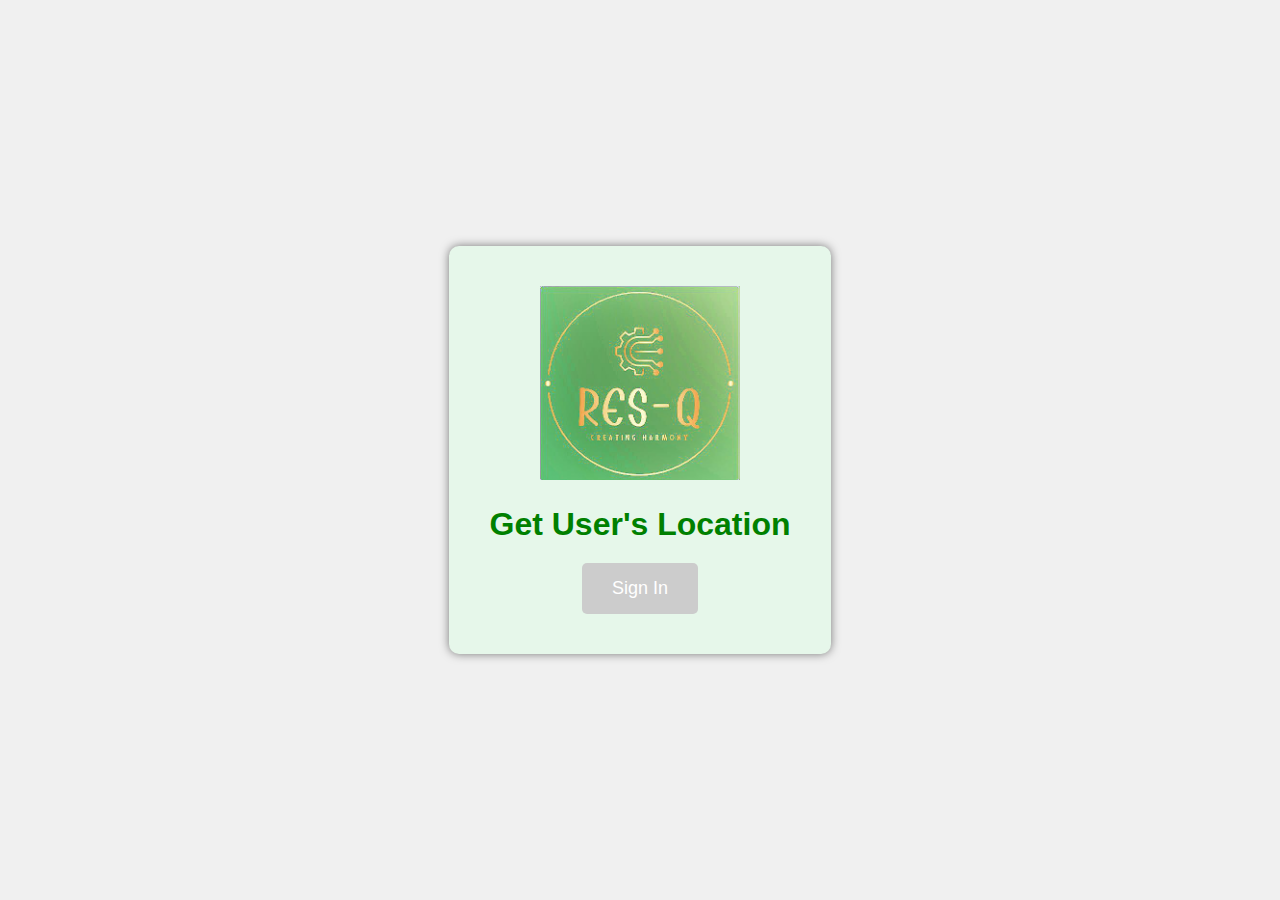
<file: echom/index.html>
<!DOCTYPE html>
<html>
<head>
    <title>Get User's Location</title>
    <link rel="stylesheet" type="text/css" href="styles.css">
    <style>
        body {
            display: flex;
            justify-content: center;
            align-items: center;
            height: 100vh;
            margin: 0;
        }

        .container {
            text-align: center;
        }

        .content-box {
            /* Additional styling for your content box if needed */
        }

        img {
            width: 200px; /* Adjust the width as needed */
        }

        #signinBtn {
            font-size: 18px; /* Adjust the font size as needed */
            padding: 15px 30px; /* Adjust the padding as needed */
        }
    </style>
</head>
<body>
    <div class="container">
        <div class="content-box">
            <img src="logo.jpg" alt="LOGO">
            <h1>Get User's Location</h1>
            <p></p>
            <button id="signinBtn" onclick="redirectToPage()" disabled>Sign In</button>
        </div>
    </div>

    <script src="script.js"></script>
</body>
</html>

<script>
    function redirectToPage() {
        // Change the URL to the desired page
        window.location.href = "resq.html";
    }
</script>
</file>
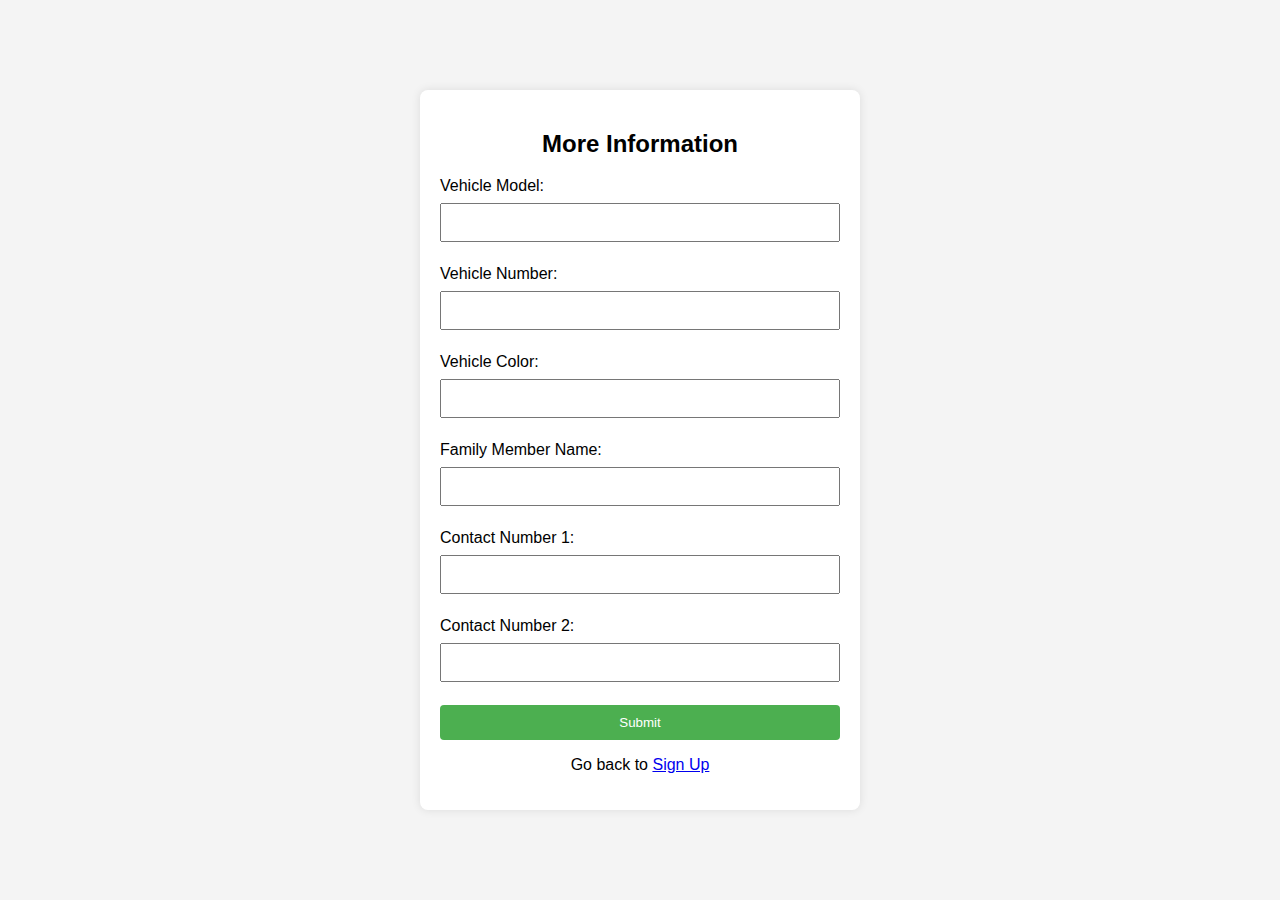
<file: echom/moreinfo.html>
<!DOCTYPE HTML>
<html lang="en">
<head>
    <meta charset="UTF-8">
    <meta name="viewport" content="width=device-width, initial-scale=1.0">
    <title>More Information</title>
    <style>
        body {
            font-family: Arial, sans-serif;
            background-color: #f4f4f4;
            margin: 0;
            padding: 0;
            display: flex;
            justify-content: center;
            align-items: center;
            min-height: 100vh;
        }

        form {
            background-color: white;
            padding: 20px;
            border-radius: 8px;
            box-shadow: 0 0 10px rgba(0, 0, 0, 0.1);
            width: 400px;
        }

        input, select {
            width: 100%;
            padding: 10px;
            margin: 8px 0;
            box-sizing: border-box;
        }

        button {
            background-color: #4CAF50;
            color: white;
            padding: 10px;
            border: none;
            border-radius: 4px;
            cursor: pointer;
            width: 100%;
        }

        .center {
            text-align: center;
        }

        .form-group {
            margin-bottom: 15px;
        }
    </style>
</head>
<body>
    <section class="more-info-block">
        <form id="moreInfoForm">
            <h2 class="center">More Information</h2>
            <div class="form-group">
                <label for="vehicleModel">Vehicle Model:</label>
                <input type="text" id="vehicleModel" name="vehicleModel" required>
            </div>
            <div class="form-group">
                <label for="vehicleNo">Vehicle Number:</label>
                <input type="text" id="vehicleNo" name="vehicleNo" required>
            </div>
            <div class="form-group">
                <label for="vehicleColor">Vehicle Color:</label>
                <input type="text" id="vehicleColor" name="vehicleColor" required>
            </div>
            <div class="form-group">
                <label for="familyMemberName">Family Member Name:</label>
                <input type="text" id="familyMemberName" name="familyMemberName" required>
            </div>
            <div class="form-group">
                <label for="contactNumber1">Contact Number 1:</label>
                <input type="tel" id="contactNumber1" name="contactNumber1" required>
            </div>
            <div class="form-group">
                <label for="contactNumber2">Contact Number 2:</label>
                <input type="tel" id="contactNumber2" name="contactNumber2">
            </div>
            <button type="button" onclick="submitForm()">Submit</button>
            <p class="center">Go back to <a href="signin.html">Sign Up</a></p>
        </form>
    </section>

    <script>
        function submitForm() {
            var vehicleModel = document.getElementById("vehicleModel").value;
            var vehicleNo = document.getElementById("vehicleNo").value;
            var vehicleColor = document.getElementById("vehicleColor").value;
            var familyMemberName = document.getElementById("familyMemberName").value;
            var contactNumber1 = document.getElementById("contactNumber1").value;
            var contactNumber2 = document.getElementById("contactNumber2").value;

            // Perform validation and processing for additional fields here
            if (vehicleModel && vehicleNo && vehicleColor && familyMemberName && contactNumber1) {
                // Proceed to submission or further processing
                alert("More information submitted successfully!");
                window.location.href = "resq.html";
            } else {
                alert("Please fill in all the required fields.");
            }
        }
    </script>
</body>
</html>
</file>
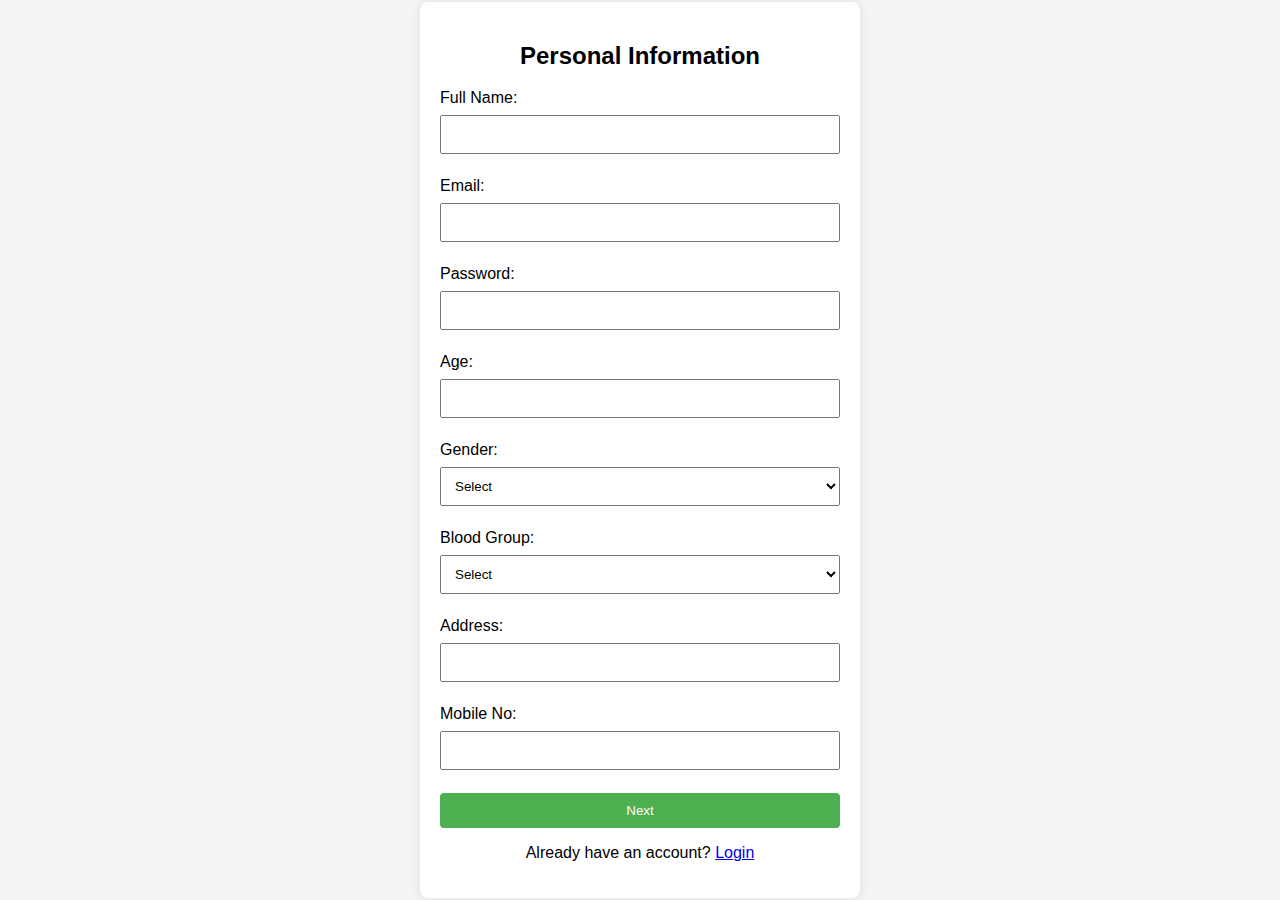
<file: echom/personalinfo.html>
<!DOCTYPE HTML>
<html lang="en">
<head>
    <meta charset="UTF-8">
    <meta name="viewport" content="width=device-width, initial-scale=1.0">
    <title>Personal Information Page</title>
    <style>
        body {
            font-family: Arial, sans-serif;
            background-color: #f4f4f4;
            margin: 0;
            padding: 0;
            display: flex;
            justify-content: center;
            align-items: center;
            min-height: 100vh;
        }

        form {
            background-color: white;
            padding: 20px;
            border-radius: 8px;
            box-shadow: 0 0 10px rgba(0, 0, 0, 0.1);
            width: 400px;
        }

        input, select {
            width: 100%;
            padding: 10px;
            margin: 8px 0;
            box-sizing: border-box;
        }

        button {
            background-color: #4CAF50;
            color: white;
            padding: 10px;
            border: none;
            border-radius: 4px;
            cursor: pointer;
            width: 100%;
        }

        .center {
            text-align: center;
        }

        .form-group {
            margin-bottom: 15px;
        }
    </style>
</head>
<body>
    <section class="signup-block">
        <form id="signupForm">
            <h2 class="center">Personal Information</h2>
            <div class="form-group">
                <label for="fullName">Full Name:</label>
                <input type="text" id="fullName" name="fullName" required>
            </div>
            <div class="form-group">
                <label for="email">Email:</label>
                <input type="email" id="email" name="email" required>
            </div>
            <div class="form-group">
                <label for="password">Password:</label>
                <input type="password" id="password" name="password" required>
            </div>
            <div class="form-group">
                <label for="age">Age:</label>
                <input type="number" id="age" name="age" required>
            </div>
            <div class="form-group">
                <label for="gender">Gender:</label>
                <select id="gender" name="gender" required>
                    <option value="">Select</option>
                    <option value="male">Male</option>
                    <option value="female">Female</option>
                    <option value="other">Other</option>
                </select>
            </div>
            <div class="form-group">
                <label for="bloodGroup">Blood Group:</label>
                <select id="bloodGroup" name="bloodGroup" required>
                    <option value="">Select</option>
                    <option value="A+">A+</option>
                    <option value="A-">A-</option>
                    <option value="B+">B+</option>
                    <option value="B-">B-</option>
                    <option value="AB+">AB+</option>
                    <option value="AB-">AB-</option>
                    <option value="O+">O+</option>
                    <option value="O-">O-</option>
                </select>
                
            </div>
            <div class="form-group">
                <label for="address">Address:</label>
                <input type="text" id="address" name="address" required>
            </div>
            <div class="form-group">
                <label for="mobile">Mobile No:</label>
                <input type="tel" id="mobile" name="mobile" required>
            </div>
            <button type="button" onclick="nextStep()">Next</button>
            <p class="center">Already have an account? <a href="resq.html">Login</a></p>
        </form>
    </section>

    <script>
        function nextStep() {
            var fullName = document.getElementById("fullName").value;
            var email = document.getElementById("email").value;
            var password = document.getElementById("password").value;
            var age = document.getElementById("age").value;
            var gender = document.getElementById("gender").value;
            var bloodGroup = document.getElementById("bloodGroup").value;
            var address = document.getElementById("address").value;
            var mobile = document.getElementById("mobile").value;

            // Perform validation and processing for additional fields here
            if (fullName && email && password && age && gender && bloodGroup && address && mobile) {
                // Proceed to the next step (you can define your logic here)
                window.location.href = "moreinfo.html";

            } else {
                alert("Please fill in all the required fields.");
            }
        }
    </script>
</body>
</html>
</file>
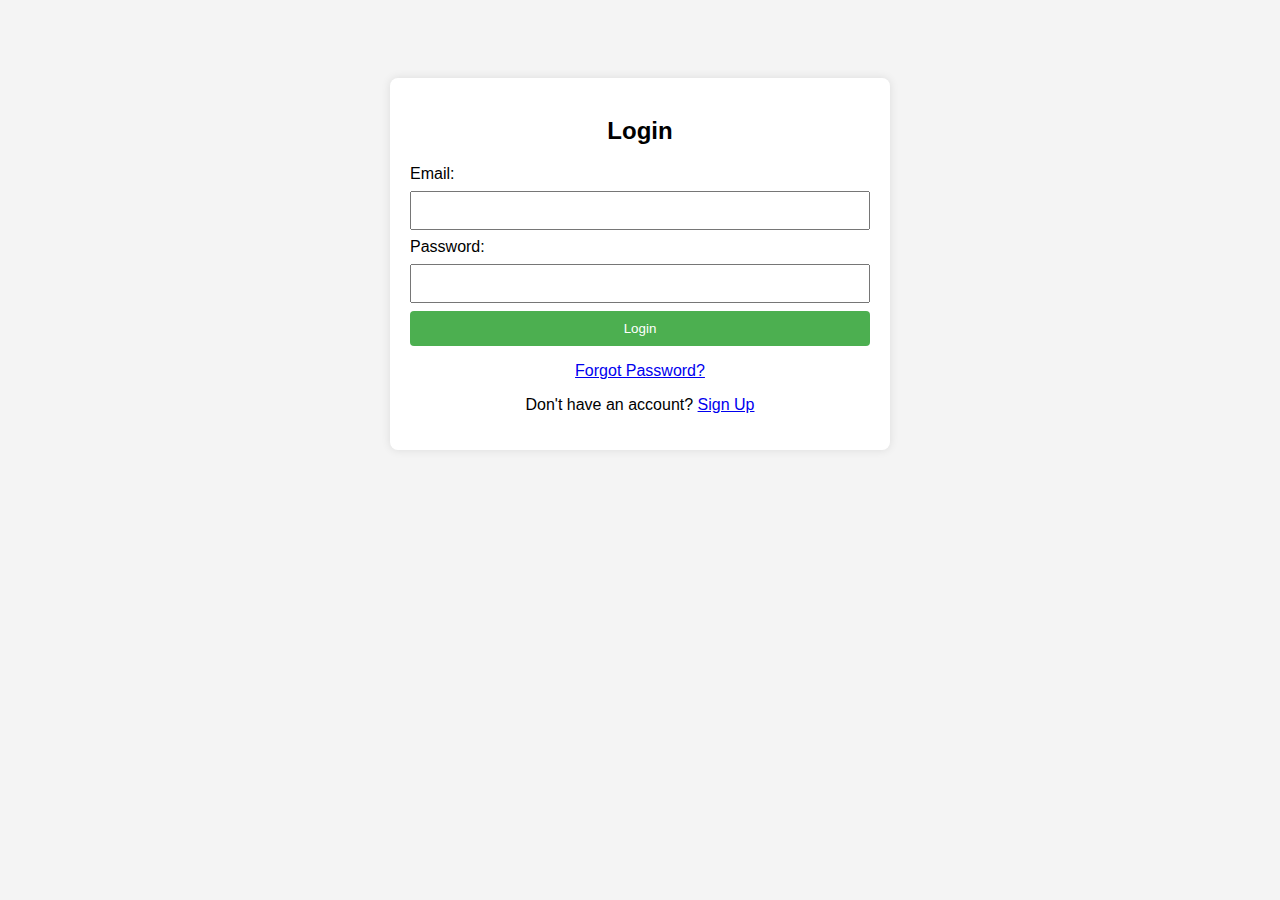
<file: echom/resq.html>
<!DOCTYPE html>
<html lang="en">
<head>
    <link href="server.js">
    <meta charset="UTF-8">
    <meta name="viewport" content="width=device-width, initial-scale=1.0">
    <title>Login Page</title>
    <style>
        body {
            font-family: Arial, sans-serif;
            background-color: #f4f4f4;
            margin: 0;
            padding: 0;
            display: flex;
            justify-content: center;
            align-items: center;
            height: 480px; /* Set height to 480px */
            width: 960px; /* Set width to 960px */
            margin: auto; /* Center the content */
        }

        form {
            background-color: white;
            padding: 20px;
            border-radius: 8px;
            box-shadow: 0 0 10px rgba(0, 0, 0, 0.1);
        }

        input {
            width: 100%;
            padding: 10px;
            margin: 8px 0;
            box-sizing: border-box;
        }

        button {
            background-color: #4CAF50;
            color: white;
            padding: 10px;
            border: none;
            border-radius: 4px;
            cursor: pointer;
            width: 100%;
        }

        .center {
            text-align: center;
        }
        .login-block
    {
        width: 500px;
        height: 325px;

    }
    </style>
</head>
<body>
    <section class="login-block">
        <form id="loginForm">
            <h2 class="center">Login</h2>
            <label for="email">Email:</label>
            <input type="email" id="email" name="email" required>

            <label for="password">Password:</label>
            <input type="password" id="password" name="password" required>

            <button type="button" onclick="login()">Login</button>

            <p class="center"><a href="#" onclick="forgotPassword()">Forgot Password?</a></p>
            <p class="center">Don't have an account? <a href="signin.html">Sign Up</a></p>
        </form>
    </section>

    <script>
        function login() {
            var email = document.getElementById("email").value;
            var password = document.getElementById("password").value;

            // Perform login validation (can be extended to include server-side validation)
            if (email === "example@example.com" && password === "password") {
                alert("Login successful!");
                window.location.href = "http://localhost/stop.html";
               
            } else {
                alert("Invalid email or password. Please try again.");
            }
        }

        function forgotPassword() {
            var email = prompt("Enter your email address:");
            if (email) {
                alert("An email with instructions to reset your password has been sent to " + email);
            }
        }
    </script>
</body>
</html>
</file>
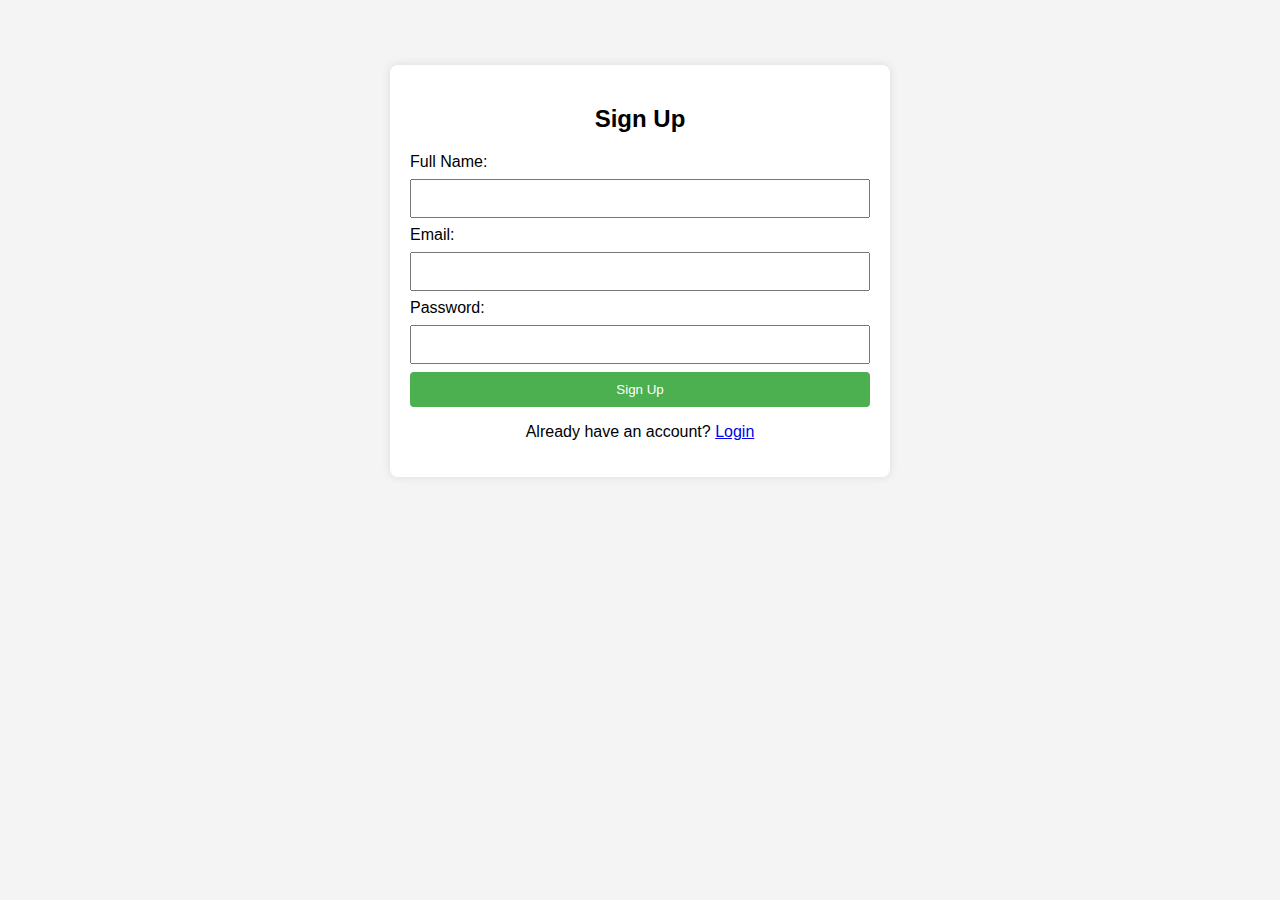
<file: echom/signin.html>
<!DOCTYPE html>
<html lang="en">
<head>
    <meta charset="UTF-8">
    <meta name="viewport" content="width=device-width, initial-scale=1.0">
    <title>Signup Page</title>
    <style>
        body {
            font-family: Arial, sans-serif;
            background-color: #f4f4f4;
            margin: 0;
            padding: 0;
            display: flex;
            justify-content: center;
            align-items: center;
            height: 480px; /* Set height to 480px */
            width: 960px; /* Set width to 960px */
            margin: auto; /* Center the content */
        }

        form {
            background-color: white;
            padding: 20px;
            border-radius: 8px;
            box-shadow: 0 0 10px rgba(0, 0, 0, 0.1);
        }

        input {
            width: 100%;
            padding: 10px;
            margin: 8px 0;
            box-sizing: border-box;
        }

        button {
            background-color: #4CAF50;
            color: white;
            padding: 10px;
            border: none;
            border-radius: 4px;
            cursor: pointer;
            width: 100%;
        }

        .center {
            text-align: center;
        }
        .signup-block{
            width: 500px;
        height: 350px;
        }
    </style>
</head>
<body>
    <section class="signup-block">
            <form id="signupForm">
                <h2 class="center">Sign Up</h2>
                <label for="fullName">Full Name:</label>
                <input type="text" id="fullName" name="fullName" required>
    
                <label for="email">Email:</label>
                <input type="email" id="email" name="email" required>
    
                <label for="password">Password:</label>
                <input type="password" id="password" name="password" required>
    
                <button type="button" onclick="signUp()">Sign Up</button>
    
                <p class="center">Already have an account? <a href="resq.html">Login</a></p>
            </form>
           
    </section>

    <script>
        function signUp() {
            var fullName = document.getElementById("fullName").value;
            var email = document.getElementById("email").value;
            var password = document.getElementById("password").value;

            // Perform signup validation and processing (can be extended for server-side registration)
            if (fullName && email && password) {
                alert("Account created successfully!");
                window.location.href = "personalinfo.html";
            } else {
                alert("Please fill in all the required fields.");
            }



        }
    </script>
</body>
</html>
</file>
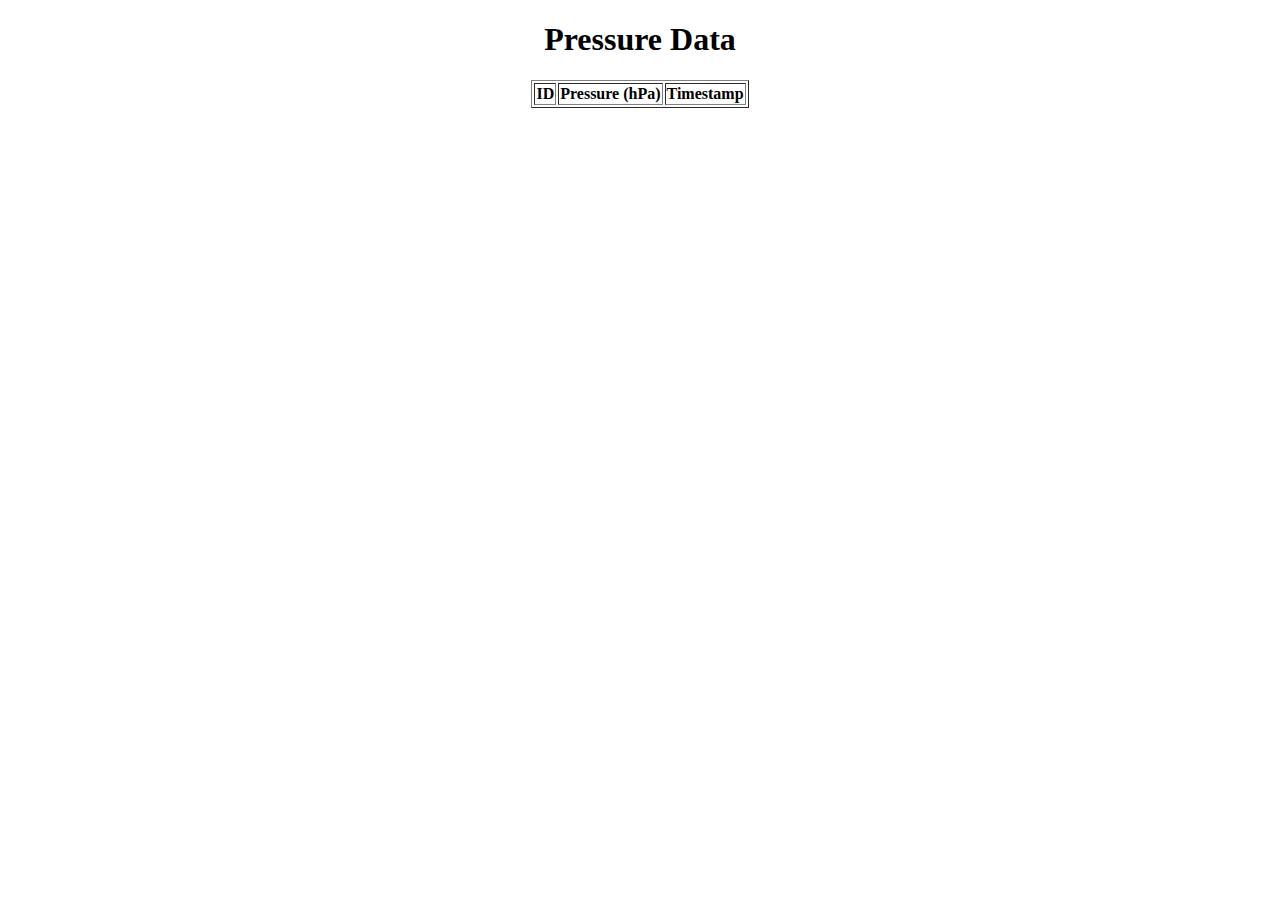
<file: echom/stop.html>
<!DOCTYPE html>
<html>
<head>
    <title>Pressure Data</title>
    <script>
        var intervalID; // Variable to store the interval ID

        // Function to update the table with new data
        function updateTable() {
            var table = document.getElementById("pressureData");
            var xhr = new XMLHttpRequest();

            // Define the URL of the PHP script that fetches the data
            xhr.open("GET", "sensor_data.php", true);

            // Define what to do when the response is received
            xhr.onload = function () {
                if (xhr.status === 200) {
                    table.innerHTML = xhr.responseText;
                }
            };

            // Send the request to fetch data
            xhr.send();
        }

        // Set interval to update table every 2 seconds
        intervalID = setInterval(updateTable, 2000);

        // Stop fetching data when the window is closed
        window.onbeforeunload = function() {
            clearInterval(intervalID);
        };
    </script>
</head>
<body><center>

    <h1>Pressure Data</h1>

    <table id="pressureData" border="1">
        <tr>
            <th>ID</th>
            <th>Pressure (hPa)</th>
            <th>Timestamp</th>
        </tr>
    </table>
	</center>
	
</body>
</html>
</file>
<file: echom/styles.css>
body {
    font-family: 'Segoe UI', Tahoma, Geneva, Verdana, sans-serif;
    background-color: #f0f0f0;
    margin: 0;
    padding: 0;
}

.container {
    display: flex;
    justify-content: center;
    align-items: center;
    height: 100vh;
}

.content-box {
    background-color: #e6f7ea;
    padding: 40px;
    border-radius: 10px;
    box-shadow: 0px 0px 10px 0px rgba(0,0,0,0.5);
    text-align: center;
}

h1 {
    color: #008000;
    margin-bottom: 20px;
}

p {
    font-size: 18px;
    color: #333;
}

button {
    padding: 10px 20px;
    background-color: #4CAF50;
    color: white;
    border: none;
    cursor: pointer;
    border-radius: 5px;
    font-size: 16px;
    transition: background-color 0.3s ease;
}

button:disabled {
    background-color: #cccccc;
    cursor: not-allowed;
}

button.enabled {
    background-color: #4CAF50;
}

button.enabled:hover {
    background-color: #45a049;
}
</file>
